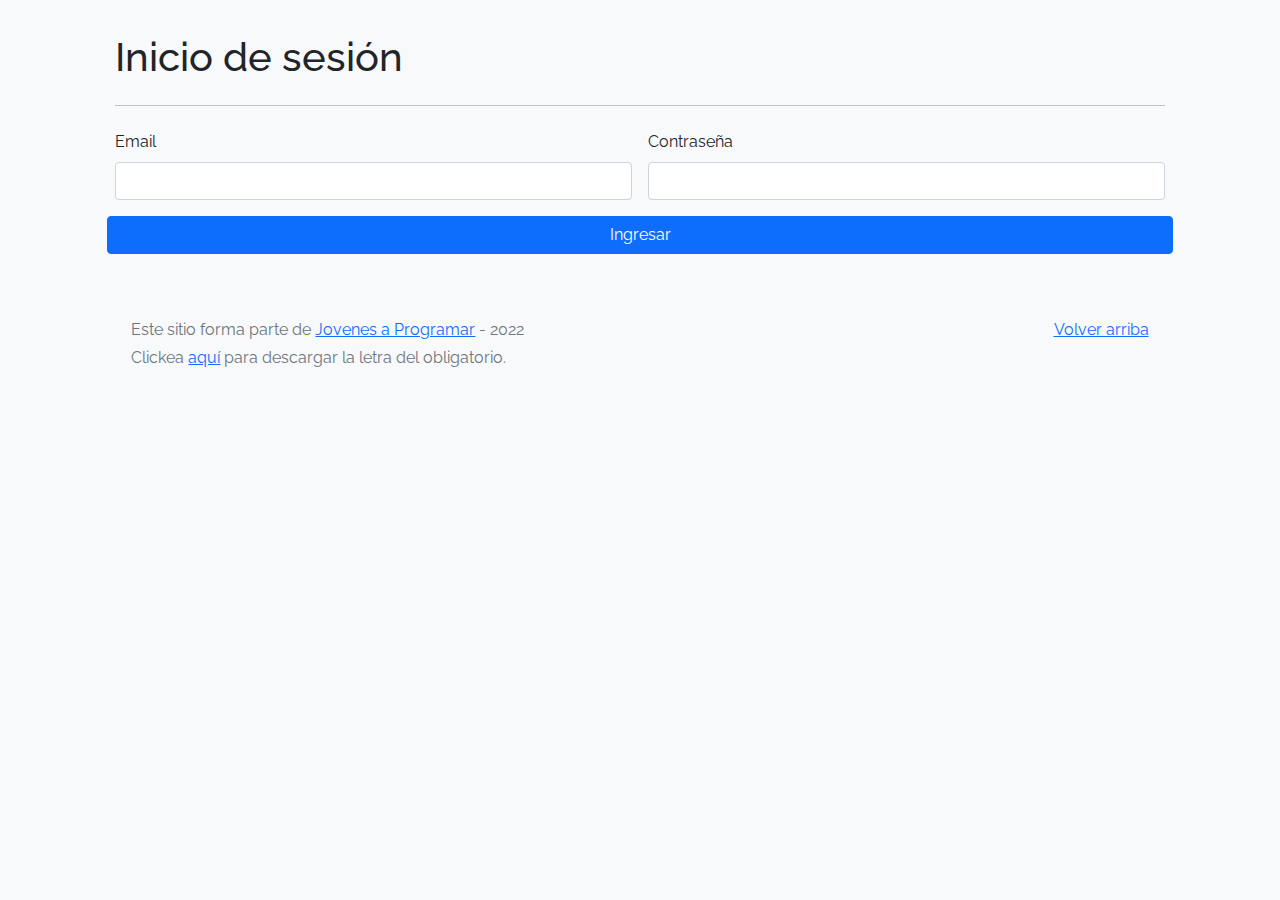
<file: index.html>
<!DOCTYPE html>
<html lang="es">

<head>
  <meta http-equiv="Content-Type" content="text/html; charset=UTF-8">
  <meta name="viewport" content="width=device-width, initial-scale=1, shrink-to-fit=no">
  <title>eMercado - Todo lo que busques está aquí</title>

  <link href="https://fonts.googleapis.com/css?family=Raleway:300,300i,400,400i,700,700i,900,900i" rel="stylesheet">
  <link href="css/bootstrap.min.css" rel="stylesheet">
  <link href="css/styles.css" rel="stylesheet">
  <style>
    body {
      background-color: rgb(248, 249, 250);
    }
  </style>
</head>

<body>
  <div class="container">
    <main>
      <div class="row mt-4">
        <div class="col">
          <h1 class="mb-3">Inicio de sesión</h1>
          <hr class="my-4">
          <div class="row g-3">
            <div class="col-sm-6">
              <label for="email" class="form-label">Email</label>
              <input type="text" class="form-control" id="email">
            </div>
            <div class="col-sm-6">
              <label for="password1" class="form-label">Contraseña</label>
              <input type="password" class="form-control" id="password">
            </div>
            <button class="btn btn-primary" type="button" id="ingresar" >Ingresar</button>
            <footer class="text-muted">
              <div class="container">
                <p class="float-end">
                  <a href="#">Volver arriba</a>
                </p>
                <p>Este sitio forma parte de <a href="https://jovenesaprogramar.edu.uy/" target="_blank">Jovenes a
                    Programar</a> -
                  2022</p>
                <p>Clickea <a target="_blank" href="Letra.pdf">aquí</a> para descargar la letra del obligatorio.</p>
              </div>              
            </footer>
            <script src="js/index.js"></script>
</body>

</html>
</file>
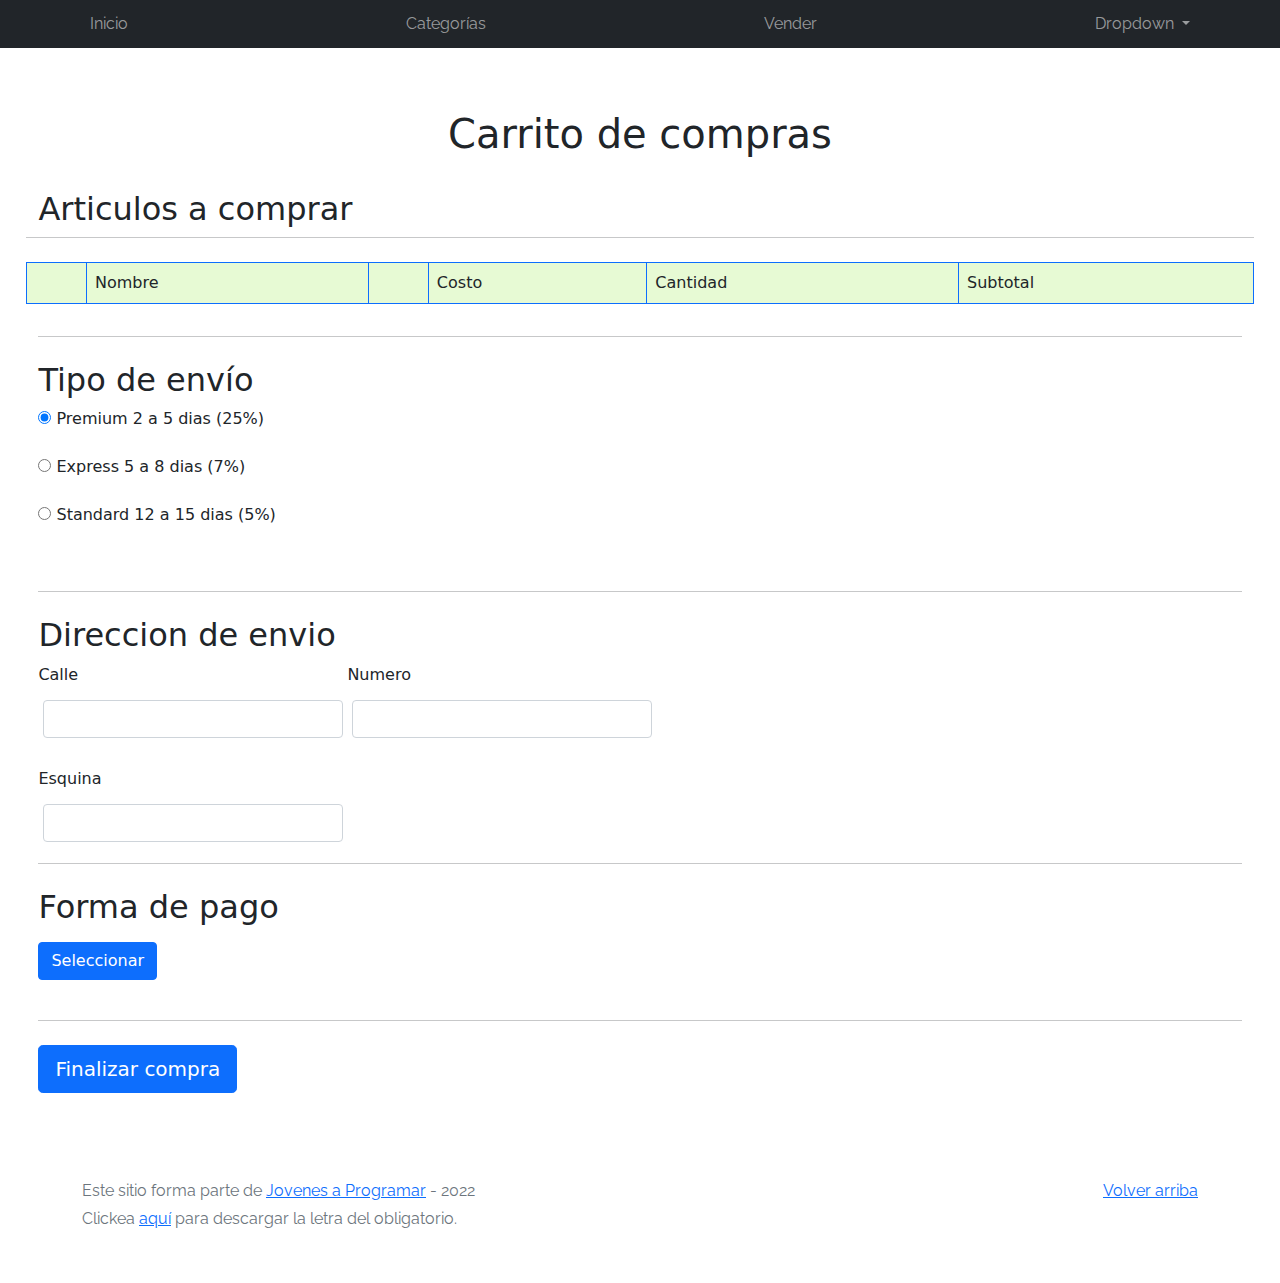
<file: cart.html>
<!DOCTYPE html>
<html lang="es">

<head>
  <meta http-equiv="Content-Type" content="text/html; charset=UTF-8">
  <meta name="viewport" content="width=device-width, initial-scale=1, shrink-to-fit=no">
  <title>eMercado - Todo lo que busques está aquí</title>
  <link href="https://fonts.googleapis.com/css?family=Raleway:300,300i,400,400i,700,700i,900,900i" rel="stylesheet">
  <link href="css/bootstrap.min.css" rel="stylesheet">
  <link href="css/font-awesome.min.css" rel="stylesheet">
  <link href="css/styles.css" rel="stylesheet">
</head>

<body>
  <nav class="navbar navbar-expand-lg navbar-dark bg-dark p-1">
    <div class="container">
      <button class="navbar-toggler" type="button" data-bs-toggle="collapse" data-bs-target="#navbarNav"
        aria-controls="navbarNav" aria-expanded="false" aria-label="Toggle navigation">
        <span class="navbar-toggler-icon"></span>
      </button>
      <div class="collapse navbar-collapse" id="navbarNav">
        <ul class="navbar-nav w-100 justify-content-between">
          <li class="nav-item">
            <a class="nav-link" href="index.html">Inicio</a>
          </li>
          <li class="nav-item">
            <a class="nav-link" href="categories.html">Categorías</a>
          </li>
          <li class="nav-item">
            <a class="nav-link" href="sell.html">Vender</a>
          </li>
          <div id="navbarNavDarkDropdown">
            <ul class="navbar-nav">
              <li class="nav-item dropdown">
                <a class="nav-link dropdown-toggle" id="profile" role="button" data-bs-toggle="dropdown"
                  aria-expanded="false">
                  Dropdown
                </a>
                <ul class="dropdown-menu dropdown-menu-dark" aria-labelledby="navbarDarkDropdownMenuLink">
                  <li><a class="dropdown-item" href="cart.html">Mi carrito</a></li>
                  <li><a class="dropdown-item" href="my-profile.html">Mi perfil</a></li>
                  <li><a class="dropdown-item" href="index.html">Cerrar sesión</a></li>
                </ul>
              </li>
            </ul>
          </div>
        </ul>
      </div>
    </div>
  </nav>
  <main>
    <form id="comprar" class="row mt-4 needs-validation" novalidate>
      <h1 class="text-center p-4">Carrito de compras</h1>
      <h2>Articulos a comprar</h2>
      <hr class="mb-4">
      <table class="table table-bordered border-primary ">
        <tr>
          <td></td>
          <td>Nombre</td>
          <td></td>
          <td>Costo</td>
          <td>Cantidad</td>
          <td>Subtotal</td>
        </tr>
        <tr id="productoCarr"></tr>
      </table>
      <div id="costEnvio">
        <hr class="mb-4">
        <h2>Tipo de envío</h2>
        <div class="custom-control custom-radio">
          <input id="premium" name="porsentajes" type="radio" class="custom-control-input" required="" checked>
          <label class="custom-control-label" for="premium">Premium 2 a 5 dias (25%)</label>
        </div>
        <br>
        <div class="custom-control custom-radio">
          <input id="express" name="porsentajes" type="radio" class="custom-control-input" required="">
          <label class="custom-control-label" for="express">Express 5 a 8 dias (7%)</label>
        </div>
        <br>
        <div class="custom-control custom-radio">
          <input id="standard" name="porsentajes" type="radio" class="custom-control-input" required="">
          <label class="custom-control-label" for="standard">Standard 12 a 15 dias (5%)</label>
        </div>
        <br>
        <br>
      </div>
      <div>
        <hr class="mb-4">
        <h2>Direccion de envio</h2>
        <div class="col-xs-12 col-md-3 input-group input-group-sm">
          <div class="input-group-addon">
            <label for="calle" class="form-label">Calle</label>
            <input type="text" class="form-control input-car" id="calle" value="" name="calle" required>
            <div class="invalid-feedback">
              Ingrese una calle
            </div>
          </div>
          <div class="input-group-addon">
            <label for="numero" class="form-label">Numero</label>
            <input type="text" id="numero" class="form-control input-car" required>
          </div>
          <div class="invalid-feedback">
            Ingrese un numero
          </div>
        </div>
        <br>
        <div class="input-group-addon">
          <label for="esquina" class="form-label">Esquina</label>
          <input type="text" id="esquina" class="form-control input-car" required>
          <div class="invalid-feedback">
            Ingrese una esquina
          </div>
        </div>
      </div>
      <div id="costos"></div>
      <div>
        <hr class="mb-4">
        <h2>Forma de pago</h2>
        <p id="mostrarSeleccion" aria-required="true"></p><button id="abrirModal" target="_blank" class="btn btn-primary " >Seleccionar</button>
        <br>
        <br>
        <div id="ventanaModal" class="modal">
          <div class="contenido-modal">
            <span class="close">&times;</span>
            <h2>Forma de pago</h2>
            <br>
            <div class="custom-control custom-radio">
              <input id="conTarjeta" name="formaDePago" type="radio" class="custom-control-input" required="">
              <label class="custom-control-label" for="conTarjeta">Tarjeta de credito</label>
            </div>
            <hr class="mb-4">
            <div id="tarjeta">
              <div class="input-group-addon">
                <label for="nmroTarjeta" class="form-label">Numero de tarjeta</label>
                <input type="text" id="nmroTarjeta" class="form-control input-car" maxlength="15" required>
                <div class="invalid-feedback">
                  Ingrese una tarjeta
                </div>
              </div>
              <div class="input-group-addon">
                <label for="codigoSeg" class="form-label">Codigo de seg.</label>
                <input type="text" id="codigoSeg" class="form-control input-car" maxlength="3" required>
                <div class="invalid-feedback">
                  Ingrese su codigo de seguridad
                </div>
              </div>
              <div class="input-group-addon">
                <label for="vencimiento" class="form-label">Vencimiento (MM/AA)</label>
                <input type="text" id="vencimiento" class="form-control input-car" required>
                <div class="invalid-feedback">
                  Ingrese el vencimiento
                </div>
              </div>
            </div>
            <hr class="mb-4">
            <div class="custom-control custom-radio">
              <input id="transferencia" name="formaDePago" type="radio" class="custom-control-input" required="">
              <label class="custom-control-label" for="transferencia">Transferencia bancaria</label>
              <div class="input-group-addon">
                <label for="nmroCuenta" class="form-label">Numero de tarjeta</label>
                <input type="text" id="nmroCuenta" class="form-control input-car" maxlength="15" required>
              </div>
            </div>
          </div>
        </div>
        <hr class="mb-4">
        <button class="btn btn-primary btn-lg" type="submit">Finalizar compra</button>
    </form>
  </main>
  <footer class="text-muted">
    <div class="container">
      <p class="float-end">
        <a href="#">Volver arriba</a>
      </p>
      <p>Este sitio forma parte de <a href="https://jovenesaprogramar.edu.uy/" target="_blank">Jovenes a Programar</a> -
        2022</p>
      <p>Clickea <a target="_blank" href="Letra.pdf">aquí</a> para descargar la letra del obligatorio.</p>
    </div>
  </footer>
  <div id="spinner-wrapper">
    <div class="lds-ring">
      <div></div>
      <div></div>
      <div></div>
      <div></div>
    </div>
  </div>
  <script src="js/bootstrap.bundle.min.js"></script>
  <script src="js/init.js"></script>
  <script src="js/cart.js"></script>
</body>

</html>
</file>
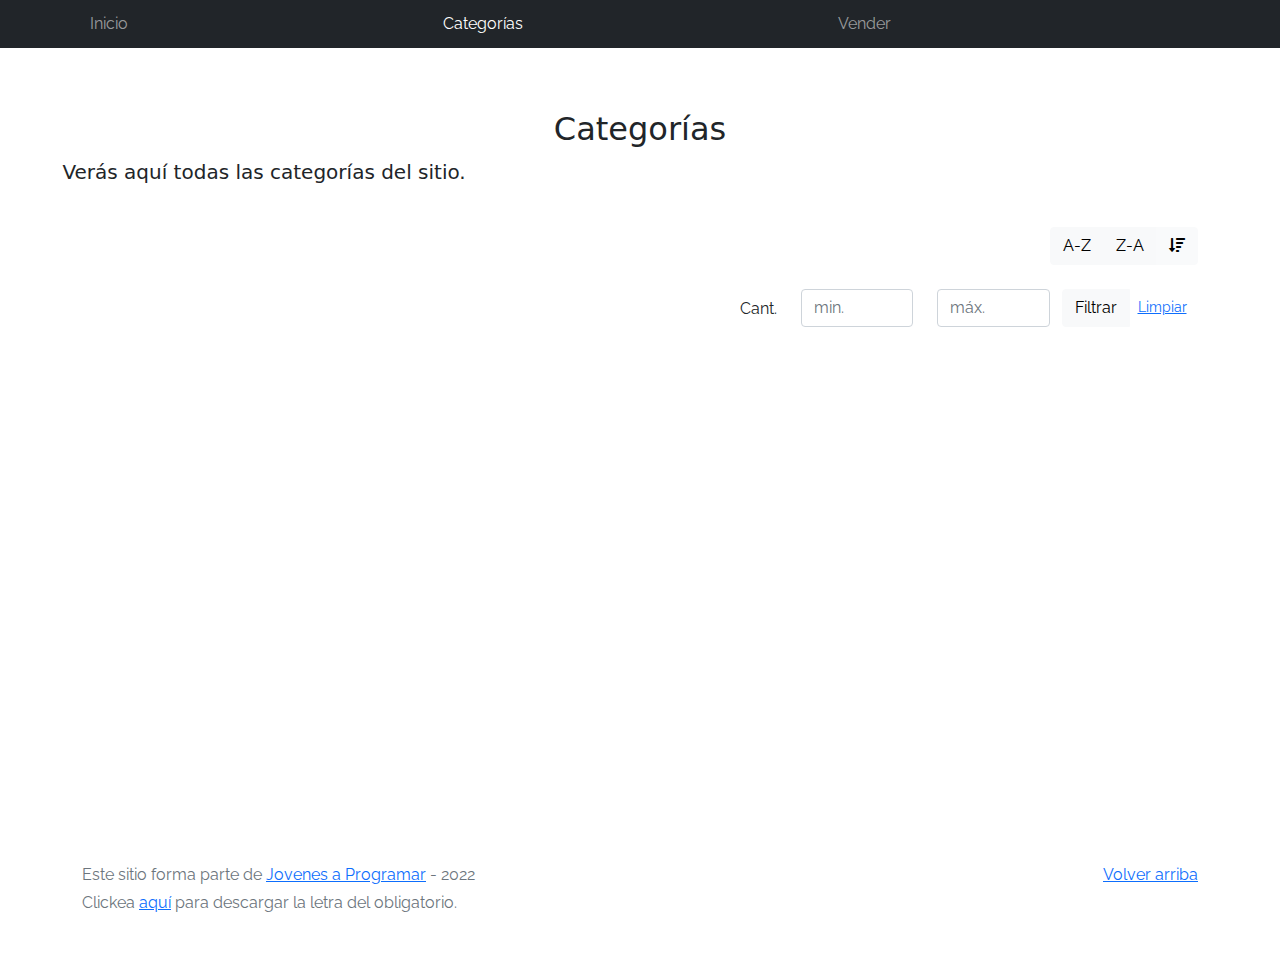
<file: categories.html>
<!DOCTYPE html>
<html lang="es">

<head>
  <meta http-equiv="Content-Type" content="text/html; charset=UTF-8">
  <meta name="viewport" content="width=device-width, initial-scale=1, shrink-to-fit=no">
  <title>eMercado - Todo lo que busques está aquí</title>

  <link href="https://fonts.googleapis.com/css?family=Raleway:300,300i,400,400i,700,700i,900,900i" rel="stylesheet">
  <link href="css/font-awesome.min.css" rel="stylesheet">
  <link href="css/bootstrap.min.css" rel="stylesheet">
  <link href="css/styles.css" rel="stylesheet">
</head>

<body>
  <nav class="navbar navbar-expand-lg navbar-dark bg-dark p-1">
    <div class="container">
      <button class="navbar-toggler" type="button" data-bs-toggle="collapse" data-bs-target="#navbarNav"
        aria-controls="navbarNav" aria-expanded="false" aria-label="Toggle navigation">
        <span class="navbar-toggler-icon"></span>
      </button>
      <div class="collapse navbar-collapse" id="navbarNav">
        <ul class="navbar-nav w-100 justify-content-between">
          <li class="nav-item">
            <a class="nav-link" href="index.html">Inicio</a>
          </li>
          <li class="nav-item">
            <a class="nav-link active" href="categories.html">Categorías</a>
          </li>
          <li class="nav-item">
            <a class="nav-link" href="sell.html">Vender</a>
          </li>
          <li class="nav-item">
          </li>
        </ul>
      </div>
    </div>
  </nav>
  <main class="pb-5">
    <div class="text-center p-4">
      <h2>Categorías</h2>
      <p class="lead">Verás aquí todas las categorías del sitio.</p>
    </div>
    <div class="container">
      <div class="row">
        <div class="col text-end">
          <div class="btn-group btn-group-toggle mb-4" data-bs-toggle="buttons">
            <input type="radio" class="btn-check" name="options" id="sortAsc">
            <label class="btn btn-light" for="sortAsc">A-Z</label>
            <input type="radio" class="btn-check" name="options" id="sortDesc">
            <label class="btn btn-light" for="sortDesc">Z-A</label>
            <input type="radio" class="btn-check" name="options" id="sortByCount" checked>
            <label class="btn btn-light" for="sortByCount"><i class="fas fa-sort-amount-down mr-1"></i></label>
          </div>
        </div>
      </div>
      <div class="row">
        <div class="col-lg-6 offset-lg-6 col-md-12 mb-1 container">
          <div class="row container p-0 m-0">
            <div class="col">
              <p class="font-weight-normal text-end my-2">Cant.</p>
            </div>
            <div class="col">
              <input class="form-control" type="number" placeholder="min." id="rangeFilterCountMin">
            </div>
            <div class="col">
              <input class="form-control" type="number" placeholder="máx." id="rangeFilterCountMax">
            </div>
            <div class="col-3 p-0">
              <div class="btn-group" role="group">
                <button class="btn btn-light btn-block" id="rangeFilterCount">Filtrar</button>
                <button class="btn btn-link btn-sm" id="clearRangeFilter">Limpiar</button>
              </div>
            </div>
          </div>
        </div>
      </div>
      <div class="row">
        <div class="list-group" id="cat-list-container">
        </div>
      </div>
    </div>
  </main>
  <footer class="text-muted">
    <div class="container">
      <p class="float-end">
        <a href="#">Volver arriba</a>
      </p>
      <p>Este sitio forma parte de <a href="https://jovenesaprogramar.edu.uy/" target="_blank">Jovenes a Programar</a> -
        2022</p>
      <p>Clickea <a target="_blank" href="Letra.pdf">aquí</a> para descargar la letra del obligatorio.</p>
    </div>
  </footer>
  <div id="spinner-wrapper">
    <div class="lds-ring">
      <div></div>
      <div></div>
      <div></div>
      <div></div>
    </div>
  </div>
  <script src="js/bootstrap.bundle.min.js"></script>
  <script src="js/init.js"></script>
  <script src="js/categories.js"></script>
</body>

</html>
</file>
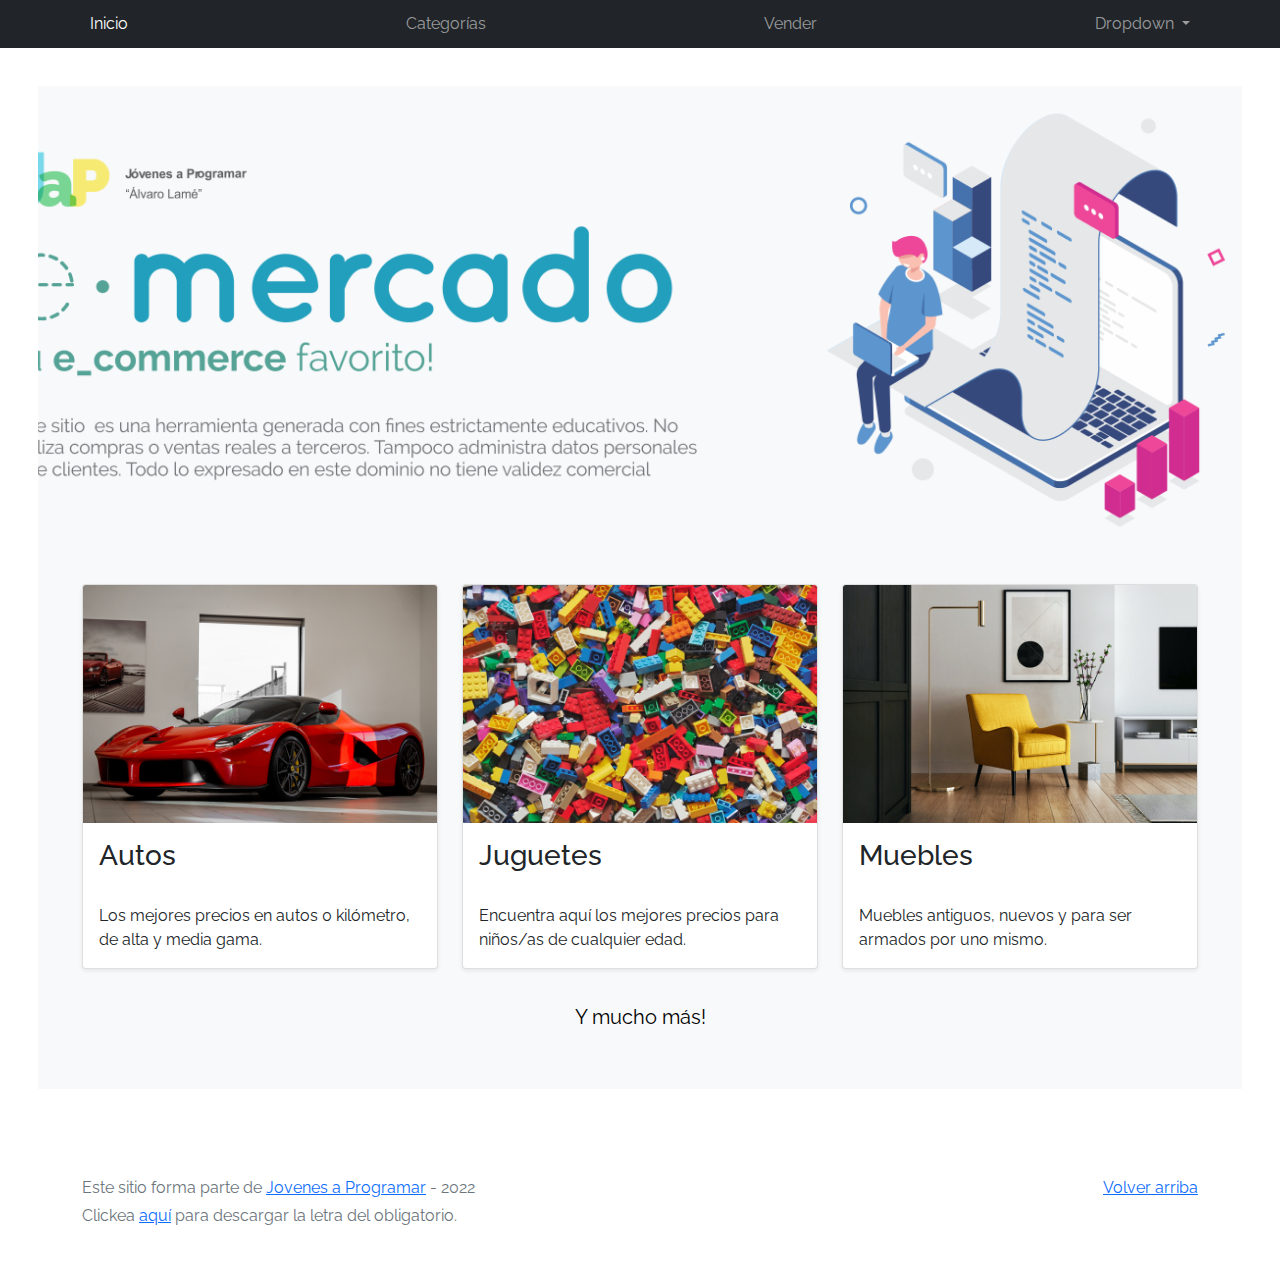
<file: inicio.html>
<!DOCTYPE html>
<html lang="es">

<head>
  <meta http-equiv="Content-Type" content="text/html; charset=UTF-8">
  <meta name="viewport" content="width=device-width, initial-scale=1, shrink-to-fit=no">
  <title>eMercado - Todo lo que busques está aquí</title>

  <link href="https://fonts.googleapis.com/css?family=Raleway:300,300i,400,400i,700,700i,900,900i" rel="stylesheet">
  <link href="css/bootstrap.min.css" rel="stylesheet">
  <link href="css/styles.css" rel="stylesheet">
</head>

<body>
  <nav class="navbar navbar-expand-lg navbar-dark bg-dark p-1">
    <div class="container">
      <button class="navbar-toggler" type="button" data-bs-toggle="collapse" data-bs-target="#navbarNav"
        aria-controls="navbarNav" aria-expanded="false" aria-label="Toggle navigation">
        <span class="navbar-toggler-icon"></span>
      </button>
      <div class="collapse navbar-collapse" id="navbarNav">
        <ul class="navbar-nav w-100 justify-content-between">
          <li class="nav-item">
            <a class="nav-link active" href="inicio.html">Inicio</a>
          </li>
          <li class="nav-item">
            <a class="nav-link" href="categories.html">Categorías</a>
          </li>
          <li class="nav-item">
            <a class="nav-link" href="sell.html">Vender</a>
          </li>
          <div id="navbarNavDarkDropdown">
            <ul class="navbar-nav">
              <li class="nav-item dropdown">
                <a class="nav-link dropdown-toggle" id="profile" role="button"
                  data-bs-toggle="dropdown" aria-expanded="false">
                  Dropdown
                </a>
                <ul class="dropdown-menu dropdown-menu-dark" aria-labelledby="navbarDarkDropdownMenuLink">
                  <li><a class="dropdown-item" href="cart.html">Mi carrito</a></li>
                  <li><a class="dropdown-item" href="my-profile.html" >Mi perfil</a></li>
                  <li><a class="dropdown-item" href="index.html">Cerrar sesión</a></li>
                </ul>
              </li>
            </ul>
          </div>
        </ul>
      </div>
    </div>
  </nav>
  <main>
    <div class="jumbotron text-center"></div>
    <div class="album py-5 bg-light">
      <div class="container">
        <div class="row">
          <div class="col-md-4">
            <div class="card mb-4 shadow-sm custom-card cursor-active" id="autos">
              <img class="bd-placeholder-img card-img-top" src="img/cars_index.jpg"
                alt="Imgagen representativa de la categoría 'Autos'">
              <h3 class="m-3">Autos</h3>
              <div class="card-body">
                <p class="card-text">Los mejores precios en autos 0 kilómetro, de alta y media gama.</p>
              </div>
            </div>
          </div>
          <div class="col-md-4">
            <div class="card mb-4 shadow-sm custom-card cursor-active" id="juguetes">
              <img class="bd-placeholder-img card-img-top" src="img/toys_index.jpg"
                alt="Imgagen representativa de la categoría 'Juguetes'">
              <h3 class="m-3">Juguetes</h3>
              <div class="card-body">
                <p class="card-text">Encuentra aquí los mejores precios para niños/as de cualquier edad.</p>
              </div>
            </div>
          </div>
          <div class="col-md-4">
            <div class="card mb-4 shadow-sm custom-card cursor-active" id="muebles">
              <img class="bd-placeholder-img card-img-top" src="img/furniture_index.jpg"
                alt="Imgagen representativa de la categoría 'Muebles'">
              <h3 class="m-3">Muebles</h3>
              <div class="card-body">
                <p class="card-text">Muebles antiguos, nuevos y para ser armados por uno mismo.</p>
              </div>
            </div>
          </div>
        </div>
        <div class="row">
          <a class="btn btn-light btn-lg btn-block" href="categories.html">Y mucho más!</a>
        </div>
      </div>
    </div>
  </main>
  <footer class="text-muted">
    <div class="container">
      <p class="float-end">
        <a href="#">Volver arriba</a>
      </p>
      <p>Este sitio forma parte de <a href="https://jovenesaprogramar.edu.uy/" target="_blank">Jovenes a Programar</a> -
        2022</p>
      <p>Clickea <a target="_blank" href="Letra.pdf">aquí</a> para descargar la letra del obligatorio.</p>
    </div>
  </footer>
  <script src="js/bootstrap.bundle.min.js"></script>
  <script src="js/inicio.js"></script>
  <script src="js/init.js"></script>
</body>

</html>
</file>
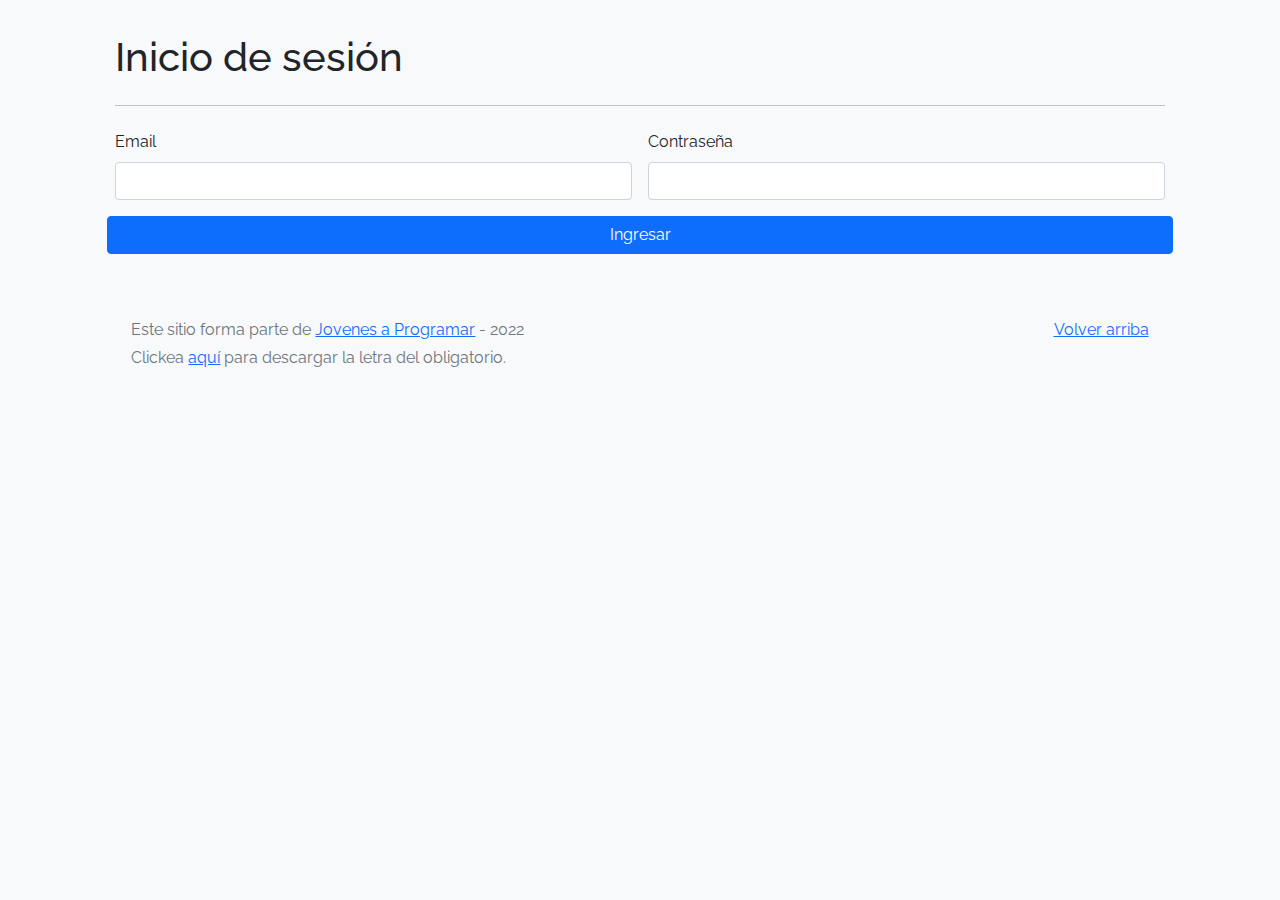
<file: my-profile.html>
<!DOCTYPE html>
<html lang="es">

<head>
  <meta http-equiv="Content-Type" content="text/html; charset=UTF-8">
  <meta name="viewport" content="width=device-width, initial-scale=1, shrink-to-fit=no">
  <title>eMercado - Todo lo que busques está aquí</title>
  <link href="https://fonts.googleapis.com/css?family=Raleway:300,300i,400,400i,700,700i,900,900i" rel="stylesheet">
  <link href="css/bootstrap.min.css" rel="stylesheet">
  <link href="css/styles.css" rel="stylesheet">
  <style>
    .bd-placeholder-img {
      font-size: 1.125rem;
      text-anchor: middle;
      -webkit-user-select: none;
      -moz-user-select: none;
      -ms-user-select: none;
      user-select: none;
    }

    @media (min-width: 768px) {
      .bd-placeholder-img-lg {
        font-size: 3.5rem;
      }
    }
  </style>
</head>

<body>
  <nav class="navbar navbar-expand-lg navbar-dark bg-dark p-1">
    <div class="container">
      <button class="navbar-toggler" type="button" data-bs-toggle="collapse" data-bs-target="#navbarNav"
        aria-controls="navbarNav" aria-expanded="false" aria-label="Toggle navigation">
        <span class="navbar-toggler-icon"></span>
      </button>
      <div class="collapse navbar-collapse" id="navbarNav">
        <ul class="navbar-nav w-100 justify-content-between">
          <li class="nav-item">
            <a class="nav-link" href="inicio.html">Inicio</a>
          </li>
          <li class="nav-item">
            <a class="nav-link" href="categories.html">Categorías</a>
          </li>
          <li class="nav-item">
            <a class="nav-link" href="sell.html">Vender</a>
          </li>
          <div id="navbarNavDarkDropdown">
            <ul class="navbar-nav">
              <li class="nav-item dropdown">
                <a class="nav-link dropdown-toggle" id="profile" role="button"
                  data-bs-toggle="dropdown" aria-expanded="false">
                </a>
                <ul class="dropdown-menu dropdown-menu-dark" aria-labelledby="navbarDarkDropdownMenuLink">
                  <li><a class="dropdown-item" href="cart.html">Mi carrito</a></li>
                  <li><a class="dropdown-item" href="my-profile.html" >Mi perfil</a></li>
                  <li><a class="dropdown-item" href="index.html">Cerrar sesión</a></li>
                </ul>
              </li>
            </ul>
          </div>
        </ul>
      </div>
    </div>
  </nav>
  <main>
    <div>
      <h1 class="text-center p-4">Perfil</h1>
      <hr class="mb-4">
      <div class="col-xs-12 col-md-3 input-group input-group-sm">
        <div class="input-group-addon">
          <label for="primerNombre" class="form-label">Primer nombre*</label>
          <input type="text" id="primerNombre" class="form-control input-car" placeholder="Ingrese un nombre" required>
          <div class="invalid-feedback">
            Ingrese un nombre
          </div>
        </div>
        <div class="input-group-addon">
          <label for="segundoNombre" class="form-label">Segundo nombre</label>
          <input type="text" id="segundoNombre" class="form-control input-car">
        </div>
        <div class="input-group-addon">
          <label for="primerApellido" class="form-label">Primer apellido*</label>
          <input type="text" id="primerApellido" class="form-control input-car" placeholder="Ingrese un apellido" required>
          <div class="invalid-feedback">
            Ingrese primer apellido
          </div>
        </div>
        <div class="input-group-addon">
          <label for="segundoApellido" class="form-label">Segundo apellido</label>
          <input type="text" id="segundoApellido" class="form-control input-car">
        </div>
        <div class="input-group-addon">
          <label for="email" class="form-label">Email</label>
          <input type="email" id="email" class="form-control input-car" required>
          <div class="invalid-feedback">
            Ingrese un @Email
          </div>
        </div>
        <div class="input-group-addon">
          <label for="contacto" class="form-label">Numero de contacto</label>
          <input type="text" id="contacto" class="form-control input-car">
        </div>
      </div>
    </div>
    <button id="guardarCambios" class="btn btn-primary btn-lg">Guardar cambios</button>
  </main>
  <footer class="text-muted">
    <div class="container">
      <p class="float-end">
        <a href="#">Volver arriba</a>
      </p>
      <p>Este sitio forma parte de <a href="https://jovenesaprogramar.edu.uy/" target="_blank">Jovenes a Programar</a> -
        2022</p>
      <p>Clickea <a target="_blank" href="Letra.pdf">aquí</a> para descargar la letra del obligatorio.</p>
    </div>
  </footer>
  <script src="js/bootstrap.bundle.min.js"></script>
  <script src="js/init.js"></script>
  <script src="js/my-profile.js"></script>
</body>

</html>
</file>
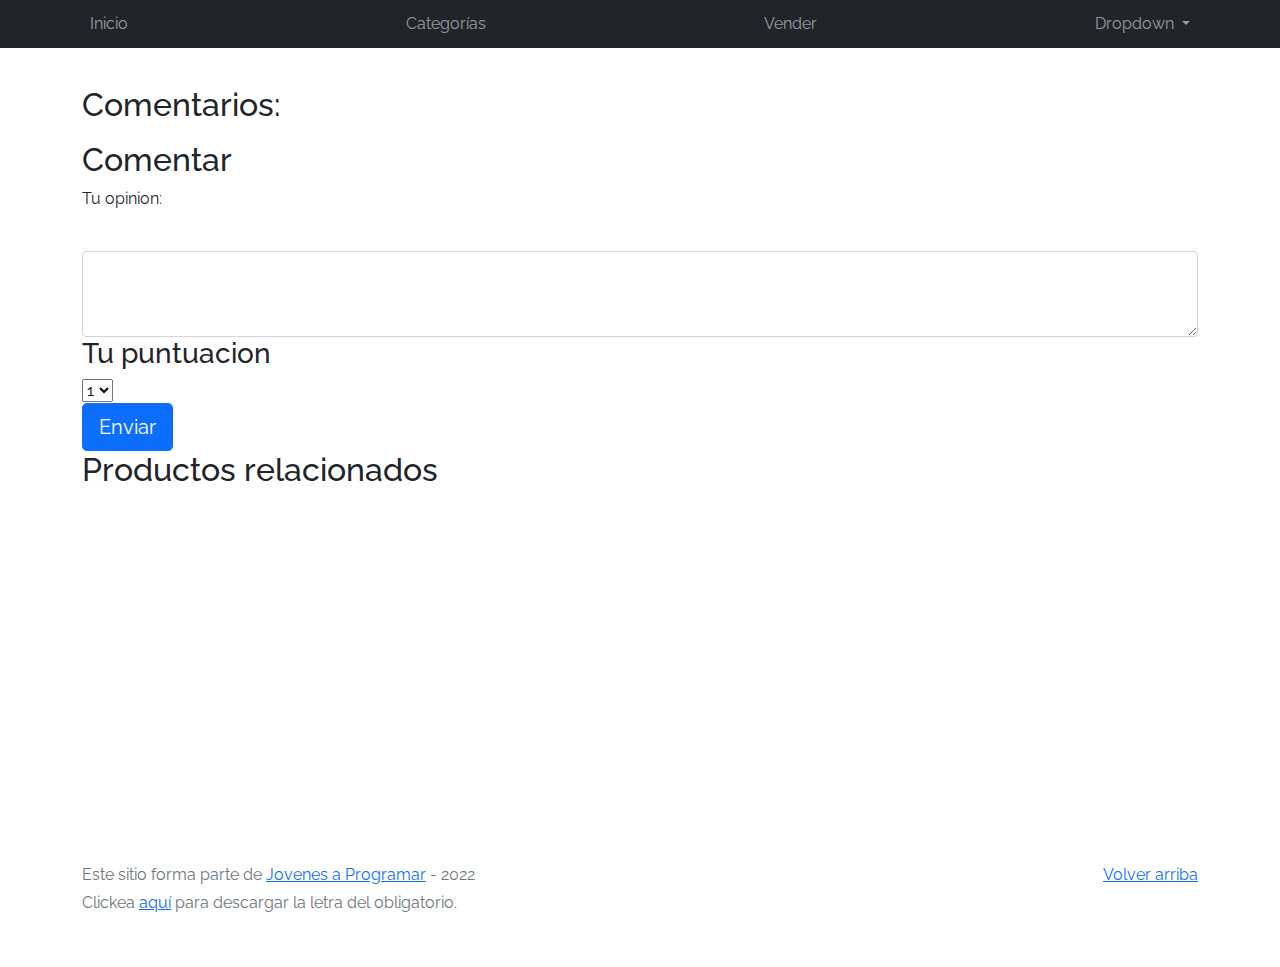
<file: product-info.html>
<!DOCTYPE html>
<html lang="es">

<head>
  <meta http-equiv="Content-Type" content="text/html; charset=UTF-8">
  <meta name="viewport" content="width=device-width, initial-scale=1, shrink-to-fit=no">
  <title>eMercado - Todo lo que busques está aquí</title>

  <link href="https://fonts.googleapis.com/css?family=Raleway:300,300i,400,400i,700,700i,900,900i" rel="stylesheet">
  <link href="css/font-awesome.min.css" rel="stylesheet">
  <link href="css/bootstrap.min.css" rel="stylesheet">
  <link href="css/styles.css" rel="stylesheet">
  <link href="https://cdnjs.cloudflare.com/ajax/libs/font-awesome/4.7.0/css/font-awesome.min.css" rel="stylesheet">

</head>

<body>
  <nav class="navbar navbar-expand-lg navbar-dark bg-dark p-1">
    <div class="container">
      <button class="navbar-toggler" type="button" data-bs-toggle="collapse" data-bs-target="#navbarNav"
        aria-controls="navbarNav" aria-expanded="false" aria-label="Toggle navigation">
        <span class="navbar-toggler-icon"></span>
      </button>
      <div class="collapse navbar-collapse" id="navbarNav">
        <ul class="navbar-nav w-100 justify-content-between">
          <li class="nav-item">
            <a class="nav-link" href="index.html">Inicio</a>
          </li>
          <li class="nav-item">
            <a class="nav-link" href="categories.html">Categorías</a>
          </li>
          <li class="nav-item">
            <a class="nav-link" href="sell.html">Vender</a>
          </li>
          <div id="navbarNavDarkDropdown">
            <ul class="navbar-nav">
              <li class="nav-item dropdown">
                <a class="nav-link dropdown-toggle" id="profile" role="button"
                  data-bs-toggle="dropdown" aria-expanded="false">
                  Dropdown
                </a>
                <ul class="dropdown-menu dropdown-menu-dark" aria-labelledby="navbarDarkDropdownMenuLink">
                  <li><a class="dropdown-item" href="cart.html">Mi carrito</a></li>
                  <li><a class="dropdown-item" href="my-profile.html" >Mi perfil</a></li>
                  <li><a class="dropdown-item" href="index.html">Cerrar sesión</a></li>
                </ul>
              </li>
            </ul>
          </div>
        </ul>
      </div>
    </div>
  </nav> 
  <main class="pb-5 container">
    <div>
      <p>
      <ul id="informacionId"></ul>
      </p>
    </div>
    <div id="coment">
      <h2>Comentarios:</h2>
      <p>
      <ul id="comentarios"></ul>
      </p>
      <div id="estrellitas"></div>
    </div>
    <div id="nuevoComentario">
      <h2>Comentar</h2>
      <p>Tu opinion:</p>
      <label for="textoComentario" class="form-label"></label>
      <textarea class="form-control" id="coment" rows="3"></textarea>
      <h3>Tu puntuacion</h3>
      <select name="estrellas" id="puntuacion">
        <option value="1">1</option>
        <option value="2">2</option>
        <option value="3">3</option>
        <option value="4">4</option>
        <option value="5">5</option>
      </select>
      <br>
      <button type="button" class="btn btn-primary btn-lg" id="enviar">Enviar</button>
    </div>
    <div id="productosRelacionados">
      <h2>Productos relacionados</h2>
      <ul id="relacionados1"></ul>
      <ul id="relacionados2"></ul>
    </div>


  </main>
  <footer class="text-muted">
    <div class="container">
      <p class="float-end">
        <a href="#">Volver arriba</a>
      </p>
      <p>Este sitio forma parte de <a href="https://jovenesaprogramar.edu.uy/" target="_blank">Jovenes a Programar</a> -
        2022</p>
      <p>Clickea <a target="_blank" href="Letra.pdf">aquí</a> para descargar la letra del obligatorio.</p>
    </div>
  </footer>
  <div id="spinner-wrapper">
    <div class="lds-ring">
      <div></div>
      <div></div>
      <div></div>
      <div></div>
    </div>
  </div>
  <script src="js/bootstrap.bundle.min.js"></script>
  <script src="js/init.js"></script>
  <script src="js/product-info.js"></script>
</body>

</html>
</file>
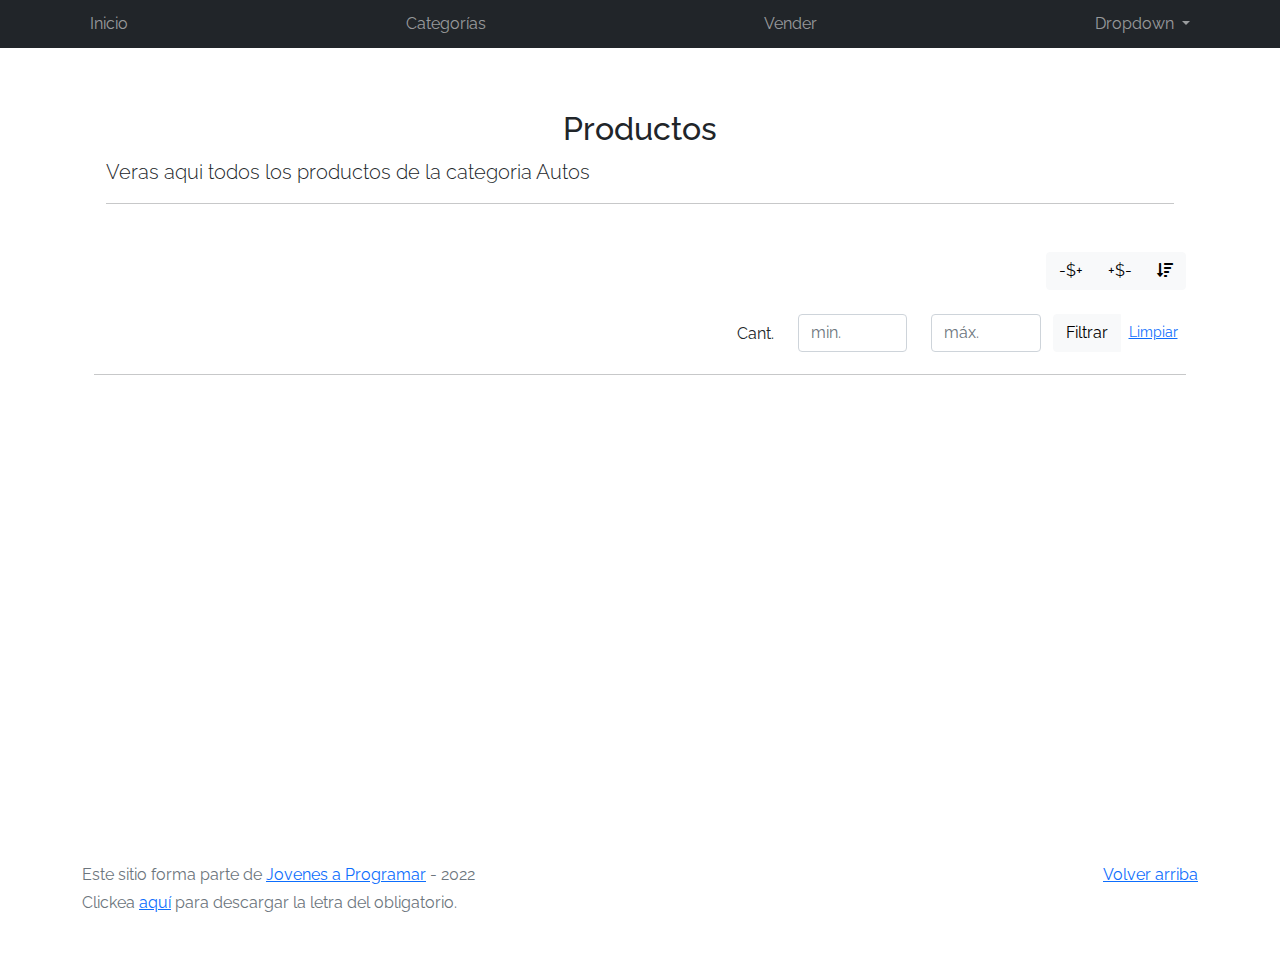
<file: products.html>
<!DOCTYPE html>
<html lang="es">

<head>
  <meta http-equiv="Content-Type" content="text/html; charset=UTF-8">
  <meta name="viewport" content="width=device-width, initial-scale=1, shrink-to-fit=no">
  <title>eMercado - Todo lo que busques está aquí</title>

  <link href="https://fonts.googleapis.com/css?family=Raleway:300,300i,400,400i,700,700i,900,900i" rel="stylesheet">
  <link href="css/font-awesome.min.css" rel="stylesheet">
  <link href="css/bootstrap.min.css" rel="stylesheet">
  <link href="css/styles.css" rel="stylesheet">
</head>

<body>
  <nav class="navbar navbar-expand-lg navbar-dark bg-dark p-1">
    <div class="container">
      <button class="navbar-toggler" type="button" data-bs-toggle="collapse" data-bs-target="#navbarNav"
        aria-controls="navbarNav" aria-expanded="false" aria-label="Toggle navigation">
        <span class="navbar-toggler-icon"></span>
      </button>
      <div class="collapse navbar-collapse" id="navbarNav">
        <ul class="navbar-nav w-100 justify-content-between">
          <li class="nav-item">
            <a class="nav-link" href="inicio.html">Inicio</a>
          </li>
          <li class="nav-item">
            <a class="nav-link" href="categories.html">Categorías</a>
          </li>
          <li class="nav-item">
            <a class="nav-link" href="sell.html">Vender</a>
          </li>
          <div id="navbarNavDarkDropdown">
            <ul class="navbar-nav">
              <li class="nav-item dropdown">
                <a class="nav-link dropdown-toggle" id="profile" role="button" data-bs-toggle="dropdown"
                  aria-expanded="false">
                  Dropdown
                </a>
                <ul class="dropdown-menu dropdown-menu-dark" aria-labelledby="navbarDarkDropdownMenuLink">
                  <li><a class="dropdown-item" href="cart.html">Mi carrito</a></li>
                  <li><a class="dropdown-item" href="my-profile.html">Mi perfil</a></li>
                  <li><a class="dropdown-item" href="index.html">Cerrar sesión</a></li>
                </ul>
              </li>
            </ul>
          </div>
        </ul>
      </div>
    </div>
  </nav>
  <main class="pb-5 container">
    <div class="text-center p-4">
      <h2>Productos</h2>
      <p class="lead">Veras aqui todos los productos de la categoria Autos</p>
      <hr class="mb-4">
    </div>
    <div class="container">
      <div class="row">
        <div class="col text-end">
          <div class="btn-group btn-group-toggle mb-4" data-bs-toggle="buttons">
            <input type="radio" class="btn-check" name="options" id="precioAsce">
            <label class="btn btn-light" for="precioAsce">-$+</label>
            <input type="radio" class="btn-check" name="options" id="precioDesc">
            <label class="btn btn-light" for="precioDesc">+$-</label>
            <input type="radio" class="btn-check" name="options" id="porRelevancia">
            <label class="btn btn-light" for="porRelevancia"><i class="fas fa-sort-amount-down mr-1"></i></label>
          </div>
        </div>
      </div>
      <div class="row">
        <div class="col-lg-6 offset-lg-6 col-md-12 mb-1 container">
          <div class="row container p-0 m-0">
            <div class="col">
              <p class="font-weight-normal text-end my-2">Cant.</p>
            </div>
            <div class="col">
              <input class="form-control" type="number" placeholder="min." id="rango-min">
            </div>
            <div class="col">
              <input class="form-control" type="number" placeholder="máx." id="rango-max">
            </div>
            <div class="col-3 p-0">
              <div class="btn-group" role="group">
                <button class="btn btn-light btn-block" id="filtrar">Filtrar</button>
                <button class="btn btn-link btn-sm" id="limpiar">Limpiar</button>
              </div>
            </div>
          </div>
        </div>
      </div>
      <hr class="mb-4">
      <div class="row">
        <div class="list-group" id="contenedores">
        </div>
      </div>
    </div>
  </main>

  <footer class="text-muted">
    <div class="container">
      <p class="float-end">
        <a href="#">Volver arriba</a>
      </p>
      <p>Este sitio forma parte de <a href="https://jovenesaprogramar.edu.uy/" target="_blank">Jovenes a Programar</a> -
        2022</p>
      <p>Clickea <a target="_blank" href="Letra.pdf">aquí</a> para descargar la letra del obligatorio.</p>
    </div>
  </footer>
  <div id="spinner-wrapper">
    <div class="lds-ring">
      <div></div>
      <div></div>
      <div></div>
      <div></div>
    </div>
  </div>
  <script src="js/bootstrap.bundle.min.js"></script>
  <script src="js/init.js"></script>
  <script src="js/products.js"></script>
</body>

</html>
</file>
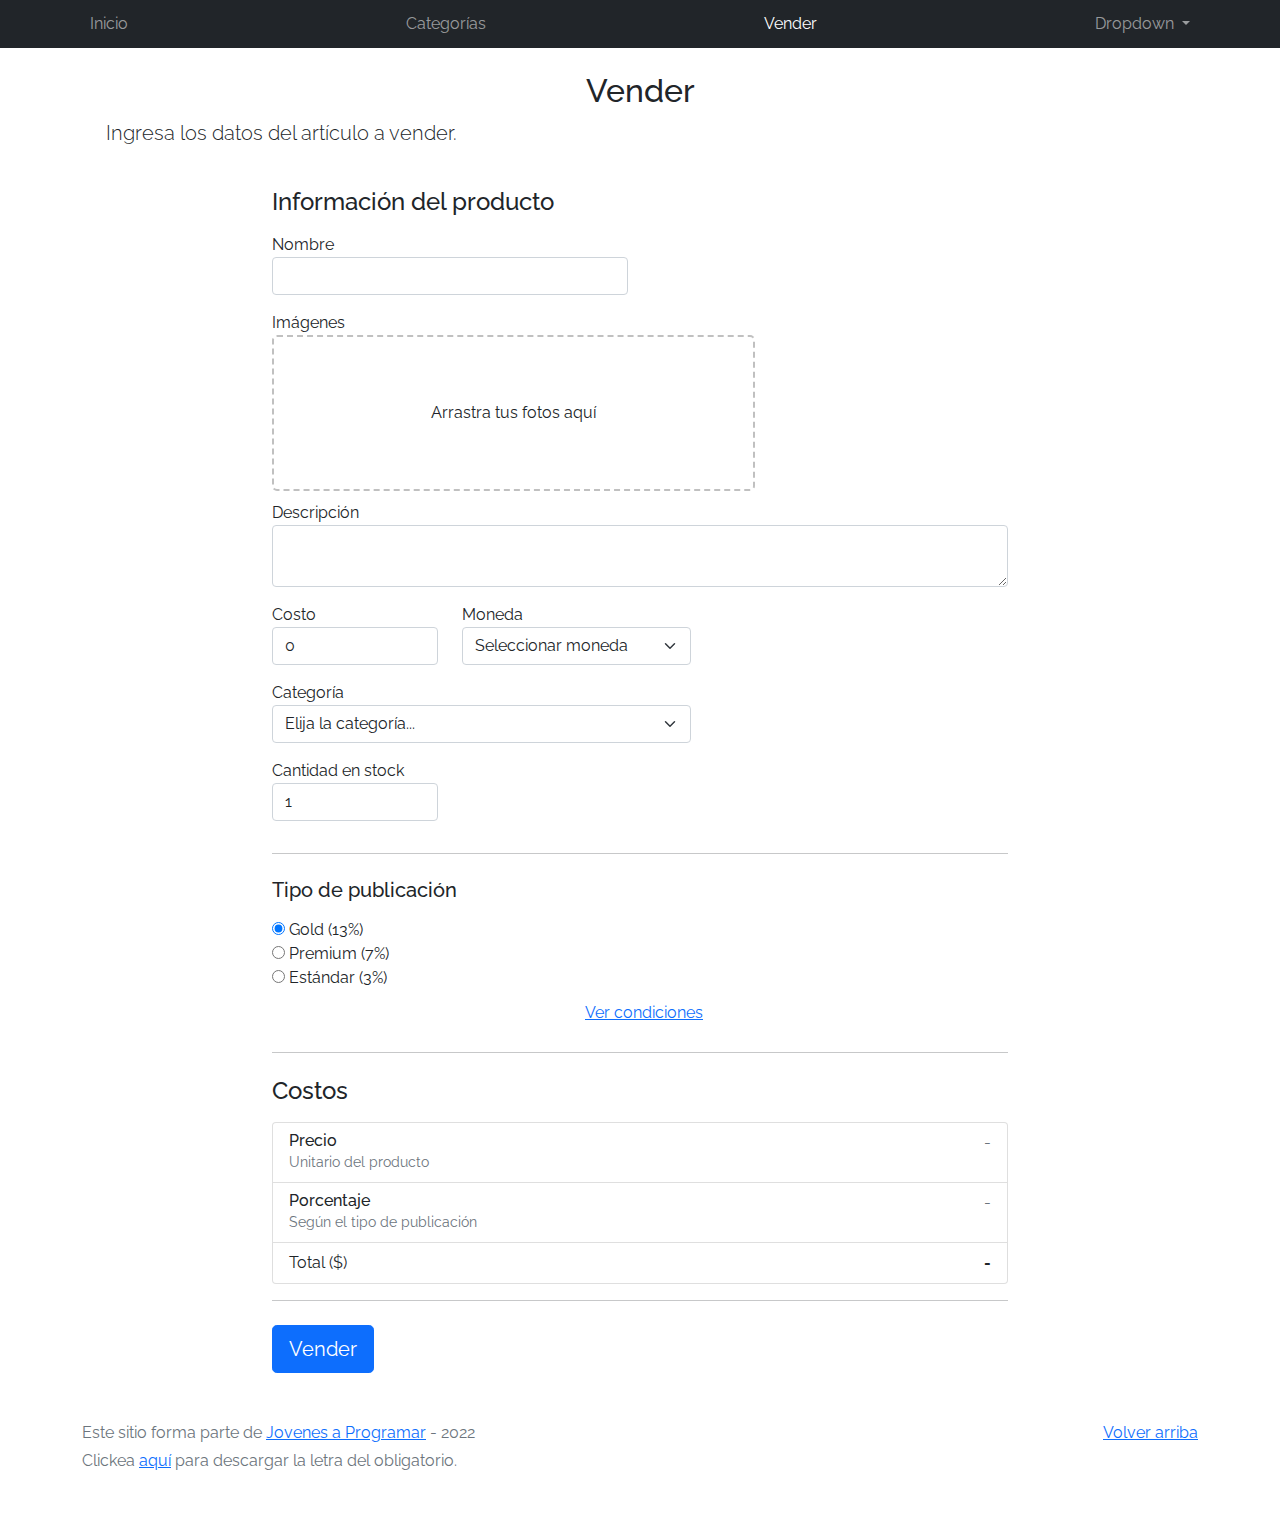
<file: sell.html>
<!DOCTYPE html>
<html lang="es">

<head>
  <meta http-equiv="Content-Type" content="text/html; charset=UTF-8">
  <meta name="viewport" content="width=device-width, initial-scale=1, shrink-to-fit=no">
  <title>eMercado - Todo lo que busques está aquí</title>
  <link href="https://fonts.googleapis.com/css?family=Raleway:300,300i,400,400i,700,700i,900,900i" rel="stylesheet">
  <link href="css/bootstrap.min.css" rel="stylesheet">
  <link href="css/dropzone.css" rel="stylesheet">
  <link href="css/styles.css" rel="stylesheet">
</head>

<body>
  <nav class="navbar navbar-expand-lg navbar-dark bg-dark p-1">
    <div class="container">
      <button class="navbar-toggler" type="button" data-bs-toggle="collapse" data-bs-target="#navbarNav"
        aria-controls="navbarNav" aria-expanded="false" aria-label="Toggle navigation">
        <span class="navbar-toggler-icon"></span>
      </button>
      <div class="collapse navbar-collapse" id="navbarNav">
        <ul class="navbar-nav w-100 justify-content-between">
          <li class="nav-item">
            <a class="nav-link" href="inicio.html">Inicio</a>
          </li>
          <li class="nav-item">
            <a class="nav-link" href="categories.html">Categorías</a>
          </li>
          <li class="nav-item">
            <a class="nav-link active" href="sell.html">Vender</a>
          </li>
          <div id="navbarNavDarkDropdown">
            <ul class="navbar-nav">
              <li class="nav-item dropdown">
                <a class="nav-link dropdown-toggle" id="profile" role="button"
                  data-bs-toggle="dropdown" aria-expanded="false">
                  Dropdown
                </a>
                <ul class="dropdown-menu dropdown-menu-dark" aria-labelledby="navbarDarkDropdownMenuLink">
                  <li><a class="dropdown-item" href="cart.html">Mi carrito</a></li>
                  <li><a class="dropdown-item" href="my-profile.html" >Mi perfil</a></li>
                  <li><a class="dropdown-item" href="index.html">Cerrar sesión</a></li>
                </ul>
              </li>
            </ul>
          </div>
        </ul>
      </div>
    </div>
  </nav>
  <div class="container">
    <div class="text-center p-4">
      <h2>Vender</h2>
      <p class="lead">Ingresa los datos del artículo a vender.</p>
    </div>
    <div class="row justify-content-md-center">
      <div class="col-md-8 order-md-1">
        <h4 class="mb-3">Información del producto</h4>
        <form class="needs-validation" id="sell-info">
          <div class="row">
            <div class="col-md-6 mb-3">
              <label for="productName">Nombre</label>
              <input type="text" class="form-control" id="productName" value="" name="productName">
              <div class="invalid-feedback">
                Ingresa un nombre
              </div>
            </div>
          </div>
          <div class="row">
            <div class="col-md-8 order-md-1">
              <label>Imágenes</label>
              <div class="needsclick dz-clickable" id="file-upload">
                <div class="dz-message needsclick">
                  Arrastra tus fotos aquí<br>
                </div>
              </div>
            </div>
          </div>
          <div class="row">
            <div class="col-md-12 mb-3">
              <label for="productDescription">Descripción</label>
              <textarea name="productDescription" class="form-control" id="productDescription"></textarea>
            </div>
          </div>
          <div class="row">
            <div class="col-md-3 mb-3">
              <label for="productCostInput">Costo</label>
              <input type="number" name="productCostInput" class="form-control" id="productCostInput" placeholder="" required="" value="0"
                min="0">
              <div class="invalid-feedback">
                El costo debe ser mayor que 0.
              </div>
            </div>
            <div class="col-md-4 mb-3">
              <label for="productCurrency">Moneda</label>
              <select name="productCurrency" class="form-select custom-select d-block w-100" id="productCurrency" required>
                <option value="" hidden selected>Seleccionar moneda</option>
                <option>Pesos Uruguayos (UYU)</option>
                <option>Dólares (USD)</option>
              </select>
              <div class="invalid-feedback">
                Ingresa una categoría válida.
              </div>
            </div>
          </div>
          <div class="row">
            <div class="col-md-7 mb-3">
              <label for="productCategory">Categoría</label>
              <select name="productCategory" class="custom-select form-select d-block w-100" id="productCategory">
                <option value="">Elija la categoría...</option>
                <option>Autos</option>
                <option>Juguetes</option>
                <option>Muebles</option>
                <option>Herramientas</option>
                <option>Computadoras</option>
                <option>Vestimenta</option>
              </select>
              <div class="invalid-feedback">
                Por favor ingresa una categoría válida.
              </div>
            </div>
          </div>
          <div class="row">
            <div class="col-md-3 mb-3">
              <label for="productCountInput">Cantidad en stock</label>
              <input type="number" name="productCountInput" class="form-control" id="productCountInput"  required value="1"
                min="0">
              <div class="invalid-feedback">
                La cantidad es requerida.
              </div>
            </div>
          </div>
          <hr class="mb-4">
          <h5 class="mb-3">Tipo de publicación</h5>
          <div class="d-block my-3">
            <div class="custom-control custom-radio">
              <input id="goldradio" name="publicationType" type="radio" class="custom-control-input" checked=""
                required="">
              <label class="custom-control-label" for="goldradio">Gold (13%)</label>
            </div>
            <div class="custom-control custom-radio">
              <input id="premiumradio" name="publicationType" type="radio" class="custom-control-input" required="">
              <label class="custom-control-label" for="premiumradio">Premium (7%)</label>
            </div>
            <div class="custom-control custom-radio">
              <input id="standardradio" name="publicationType" type="radio" class="custom-control-input" required="">
              <label class="custom-control-label" for="standardradio">Estándar (3%)</label>
            </div>
            <div class="row">
              <button type="button" class="m-1 btn btn-link" data-bs-toggle="modal"
                data-bs-target="#contidionsModal">Ver
                condiciones</button>
            </div>
          </div>
          <hr class="mb-4">
          <h4 class="mb-3">Costos</h4>
          <ul class="list-group mb-3">
            <li class="list-group-item d-flex justify-content-between lh-condensed">
              <div>
                <h6 class="my-0">Precio</h6>
                <small class="text-muted">Unitario del producto</small>
              </div>
              <span class="text-muted" id="productCostText">-</span>
            </li>
            <li class="list-group-item d-flex justify-content-between lh-condensed">
              <div>
                <h6 class="my-0">Porcentaje</h6>
                <small class="text-muted">Según el tipo de publicación</small>
              </div>
              <span class="text-muted" id="comissionText">-</span>
            </li>
            <li class="list-group-item d-flex justify-content-between">
              <span>Total ($)</span>
              <strong id="totalCostText">-</strong>
            </li>
          </ul>
          <hr class="mb-4">
          <button class="btn btn-primary btn-lg" type="submit">Vender</button>
        </form>
      </div>
    </div>
  </div>
  <footer class="text-muted">
    <div class="container">
      <p class="float-end">
        <a href="#">Volver arriba</a>
      </p>
      <p>Este sitio forma parte de <a href="https://jovenesaprogramar.edu.uy/" target="_blank">Jovenes a Programar</a> -
        2022</p>
      <p>Clickea <a target="_blank" href="Letra.pdf">aquí</a> para descargar la letra del obligatorio.</p>
    </div>
  </footer>

  <div class="alert alert-primary-dismissible fade" id="alertResult" role="alert">
    <span id="resultSpan"></span>
  </div>
 
  <div class="modal fade" tabindex="-1" role="dialog" id="contidionsModal">
    <div class="modal-dialog" role="document">
      <div class="modal-content">
        <div class="modal-header">
          <h5 class="modal-title">Condiciones de publicación</h5>
        </div>
        <div class="modal-body">
          <div class="container">
            <div class="row">
              <h5 class="text-warning">Gold (13%)</h5>
              <p class="muted text-justify">Tu producto se verá de forma promocionada en portada, además de las
                condiciones de Premium y Estándar.</p>
            </div>
            <hr>
            <div class="row">
              <h5 class="text-primary">Premium (7%)</h5>
              <p class="muted text-justify">Se mostrará el producto en los primeros lugares de resultados de búsqueda,
                así cómo cuando se ingrese a la categoría que pertenezca.</p>
            </div>
            <hr>
            <div class="row">
              <h5 class="text-secondary">Estándar (3%)</h5>
              <p class="muted text-justify">El producto se listará en la categoría correspondiente, así como en los
                resultados de búsquedas que coincidan con las palabras claves en el nombre.</p>
            </div>
          </div>
        </div>
        <div class="modal-footer">
          <button type="button" class="btn btn-primary" data-bs-dismiss="modal">Cerrar</button>
        </div>
      </div>
    </div>
  </div>
  <div id="spinner-wrapper">
    <div class="lds-ring">
      <div></div>
      <div></div>
      <div></div>
      <div></div>
    </div>
  </div>
  <script src="js/bootstrap.bundle.min.js"></script>
  <script src="js/dropzone.js"></script>
  <script src="js/init.js"></script>
  <script src="js/sell.js"></script>
</body>

</html>
</file>
<file: css/styles.css>
.jumbotron,
.card-body,
.container,
.site-header {
  font-family: 'Raleway', serif !important;
}

.jumbotron .display-4 {
  font-weight: bold;
}

nav a {
  text-decoration: none;
}

.bd-placeholder-img {
  font-size: 1.125rem;
  text-anchor: middle;
  -webkit-user-select: none;
  -moz-user-select: none;
  -ms-user-select: none;
  user-select: none;
}

@media (min-width: 768px) {
  .bd-placeholder-img-lg {
    font-size: 3.5rem;
  }
}

.jumbotron {
  height: 50vh;
  padding: 5em inherit;
  margin-bottom: 0;
  background-color: #53C0FB;
  background: url('../img/cover_back.png');
  background-size: cover;
  background-position: center;
  background-repeat: no-repeat;
  color: black;
  font-weight: bold;
}

@media (min-width: 768px) {
  .jumbotron {
    padding-top: 6rem;
    padding-bottom: 6rem;
  }
}

.jumbotron p:last-child {
  margin-bottom: 0;
}

.jumbotron-heading {
  font-weight: 300;
}

.jumbotron .container {
  max-width: 40rem;
  background-color: rgba(255, 255, 255, 0.5);
  border-radius: 10px;
  text-shadow: 1px 1px 2px grey;
}

.jumbotron .lead {
  font-size: 38px;
}

footer {
  padding-top: 3rem;
  padding-bottom: 3rem;
}

footer p {
  margin-bottom: .25rem;
}

.site-header a {
  color: white;
  transition: ease-in-out color .15s;
}

.site-header .dropdown-menu a {
  color: black;
}

.dropzone {
  border: 2px dashed #0087F7;
  border-radius: 5px;
  background: white;
}

.img-fit {
  max-height: 100%;
}

.alert {
  position: fixed;
  top: 80px;
  width: 50%;
  left: 50%;
  transform: translate(-50%, 0);
}

.lds-ring {
  display: inline-block;
  position: relative;
  width: 64px;
  height: 64px;
  top: 50%;
  left: 50%;
}

.cursor-active {
  cursor: pointer;
}

.left {
  float: left;
  padding: 4px;
  background-color: rgba(255, 255, 255, 0.5);
}

.lds-ring div {
  box-sizing: border-box;
  display: block;
  position: absolute;
  width: 51px;
  height: 51px;
  margin: 6px;
  border: 6px solid #fff;
  border-radius: 50%;
  animation: lds-ring 1.2s cubic-bezier(0.5, 0, 0.5, 1) infinite;
  border-color: #fff transparent transparent transparent;
}

.lds-ring div:nth-child(1) {
  animation-delay: -0.45s;
}

.lds-ring div:nth-child(2) {
  animation-delay: -0.3s;
}

.lds-ring div:nth-child(3) {
  animation-delay: -0.15s;
}

@keyframes lds-ring {
  0% {
    transform: rotate(0deg);
  }

  100% {
    transform: rotate(360deg);
  }
}

.signin {
  width: 100%;
  max-width: 330px;
  padding: 15px;
  margin: auto;
}

#spinner-wrapper {
  position: fixed;
  background-color: rgba(0, 0, 0, 0.5);
  width: 100%;
  height: 100%;
  top: 0;
  left: 0;
  z-index: 1021;
  display: none;
}

main {
  min-height: calc(100vh - 210px);
  margin: 3%; 
}

a.custom-card,
a.custom-card:hover {
  color: inherit;
  text-decoration: inherit;
}

.checked {
  color: orange;
}

li, p {
  text-align: left;

}
img.lela{
  max-height: 100px;
  max-width: 100px;
}
table{
  background:#e7fad4
  
}
.input-car{
  width:300px;
  margin:5px;
}
/* modal y todo eso */
.modal {
  display: none; /* Por defecto, estará oculto */
  position: fixed; /* Posición fija */
  z-index: 1; /* Se situará por encima de otros elementos de la página*/
  padding-top: 100px; /* El contenido estará situado a 200px de la parte superior */
  left: 10;
  top: 0;
  width: 100%; /* Ancho completo */
  height: 100%; /* Algura completa */
  overflow: auto; /* Se activará el scroll si es necesario */
  background-color: rgba(0,0,0,0.5); /* Color negro con opacidad del 50% */
}
.contenido-modal {
  /* Relativo con respecto al contenedor -modal- */
  background-color: white;
  margin: auto; /* Centrada */
  padding: 20px;
  width: 60%;
   
}

.close {
  color: black;
  float: right;
  font-size: 30px;
  font-weight: bold;
}
.close:hover,
.close:focus {
  color: #000;
  text-decoration: none;
  cursor: pointer;
}
</file>
<file: css/dropzone.css>
/*
 * The MIT License
 * Copyright (c) 2012 Matias Meno <m@tias.me>
 */
.dropzone, .dropzone * {
  box-sizing: border-box; }

.dropzone {
  position: relative; }
  .dropzone .dz-preview {
    position: relative;
    display: inline-block;
    width: 120px;
    margin: 0.5em; }
    .dropzone .dz-preview .dz-progress {
      display: block;
      height: 15px;
      border: 1px solid #aaa; }
      .dropzone .dz-preview .dz-progress .dz-upload {
        display: block;
        height: 100%;
        width: 0;
        background: green; }
    .dropzone .dz-preview .dz-error-message {
      color: red;
      display: none; }
    .dropzone .dz-preview.dz-error .dz-error-message, .dropzone .dz-preview.dz-error .dz-error-mark {
      display: block; }
    .dropzone .dz-preview.dz-success .dz-success-mark {
      display: block; }
    .dropzone .dz-preview .dz-error-mark, .dropzone .dz-preview .dz-success-mark {
      position: absolute;
      display: none;
      left: 30px;
      top: 30px;
      width: 54px;
      height: 58px;
      left: 50%;
      margin-left: -27px; }

@-webkit-keyframes passing-through {
  0% {
    opacity: 0;
    -webkit-transform: translateY(40px);
    -moz-transform: translateY(40px);
    -ms-transform: translateY(40px);
    -o-transform: translateY(40px);
    transform: translateY(40px); }
  30%, 70% {
    opacity: 1;
    -webkit-transform: translateY(0px);
    -moz-transform: translateY(0px);
    -ms-transform: translateY(0px);
    -o-transform: translateY(0px);
    transform: translateY(0px); }
  100% {
    opacity: 0;
    -webkit-transform: translateY(-40px);
    -moz-transform: translateY(-40px);
    -ms-transform: translateY(-40px);
    -o-transform: translateY(-40px);
    transform: translateY(-40px); } }
@-moz-keyframes passing-through {
  0% {
    opacity: 0;
    -webkit-transform: translateY(40px);
    -moz-transform: translateY(40px);
    -ms-transform: translateY(40px);
    -o-transform: translateY(40px);
    transform: translateY(40px); }
  30%, 70% {
    opacity: 1;
    -webkit-transform: translateY(0px);
    -moz-transform: translateY(0px);
    -ms-transform: translateY(0px);
    -o-transform: translateY(0px);
    transform: translateY(0px); }
  100% {
    opacity: 0;
    -webkit-transform: translateY(-40px);
    -moz-transform: translateY(-40px);
    -ms-transform: translateY(-40px);
    -o-transform: translateY(-40px);
    transform: translateY(-40px); } }
@keyframes passing-through {
  0% {
    opacity: 0;
    -webkit-transform: translateY(40px);
    -moz-transform: translateY(40px);
    -ms-transform: translateY(40px);
    -o-transform: translateY(40px);
    transform: translateY(40px); }
  30%, 70% {
    opacity: 1;
    -webkit-transform: translateY(0px);
    -moz-transform: translateY(0px);
    -ms-transform: translateY(0px);
    -o-transform: translateY(0px);
    transform: translateY(0px); }
  100% {
    opacity: 0;
    -webkit-transform: translateY(-40px);
    -moz-transform: translateY(-40px);
    -ms-transform: translateY(-40px);
    -o-transform: translateY(-40px);
    transform: translateY(-40px); } }
@-webkit-keyframes slide-in {
  0% {
    opacity: 0;
    -webkit-transform: translateY(40px);
    -moz-transform: translateY(40px);
    -ms-transform: translateY(40px);
    -o-transform: translateY(40px);
    transform: translateY(40px); }
  30% {
    opacity: 1;
    -webkit-transform: translateY(0px);
    -moz-transform: translateY(0px);
    -ms-transform: translateY(0px);
    -o-transform: translateY(0px);
    transform: translateY(0px); } }
@-moz-keyframes slide-in {
  0% {
    opacity: 0;
    -webkit-transform: translateY(40px);
    -moz-transform: translateY(40px);
    -ms-transform: translateY(40px);
    -o-transform: translateY(40px);
    transform: translateY(40px); }
  30% {
    opacity: 1;
    -webkit-transform: translateY(0px);
    -moz-transform: translateY(0px);
    -ms-transform: translateY(0px);
    -o-transform: translateY(0px);
    transform: translateY(0px); } }
@keyframes slide-in {
  0% {
    opacity: 0;
    -webkit-transform: translateY(40px);
    -moz-transform: translateY(40px);
    -ms-transform: translateY(40px);
    -o-transform: translateY(40px);
    transform: translateY(40px); }
  30% {
    opacity: 1;
    -webkit-transform: translateY(0px);
    -moz-transform: translateY(0px);
    -ms-transform: translateY(0px);
    -o-transform: translateY(0px);
    transform: translateY(0px); } }
@-webkit-keyframes pulse {
  0% {
    -webkit-transform: scale(1);
    -moz-transform: scale(1);
    -ms-transform: scale(1);
    -o-transform: scale(1);
    transform: scale(1); }
  10% {
    -webkit-transform: scale(1.1);
    -moz-transform: scale(1.1);
    -ms-transform: scale(1.1);
    -o-transform: scale(1.1);
    transform: scale(1.1); }
  20% {
    -webkit-transform: scale(1);
    -moz-transform: scale(1);
    -ms-transform: scale(1);
    -o-transform: scale(1);
    transform: scale(1); } }
@-moz-keyframes pulse {
  0% {
    -webkit-transform: scale(1);
    -moz-transform: scale(1);
    -ms-transform: scale(1);
    -o-transform: scale(1);
    transform: scale(1); }
  10% {
    -webkit-transform: scale(1.1);
    -moz-transform: scale(1.1);
    -ms-transform: scale(1.1);
    -o-transform: scale(1.1);
    transform: scale(1.1); }
  20% {
    -webkit-transform: scale(1);
    -moz-transform: scale(1);
    -ms-transform: scale(1);
    -o-transform: scale(1);
    transform: scale(1); } }
@keyframes pulse {
  0% {
    -webkit-transform: scale(1);
    -moz-transform: scale(1);
    -ms-transform: scale(1);
    -o-transform: scale(1);
    transform: scale(1); }
  10% {
    -webkit-transform: scale(1.1);
    -moz-transform: scale(1.1);
    -ms-transform: scale(1.1);
    -o-transform: scale(1.1);
    transform: scale(1.1); }
  20% {
    -webkit-transform: scale(1);
    -moz-transform: scale(1);
    -ms-transform: scale(1);
    -o-transform: scale(1);
    transform: scale(1); } }
#file-upload, #file-upload * {
  box-sizing: border-box; }

#file-upload {
  min-height: 150px;
  border: 2px dashed silver;
  border-radius: 5px;
  background: white;
margin-bottom: 10px;}
  #file-upload.dz-clickable {
    cursor: pointer; }
    #file-upload.dz-clickable * {
      cursor: default; }
    #file-upload.dz-clickable .dz-message, #file-upload.dz-clickable .dz-message * {
      cursor: pointer; }
  #file-upload.dz-started .dz-message {
    display: none; }
  #file-upload.dz-drag-hover {
    border-style: solid; }
    #file-upload.dz-drag-hover .dz-message {
      opacity: 0.5; }
  #file-upload .dz-message {
    text-align: center;
    margin: 4em 0; }
  #file-upload .dz-preview {
    position: relative;
    display: inline-block;
    vertical-align: top;
    margin: 16px;
    min-height: 100px; }
    #file-upload .dz-preview:hover {
      z-index: 1000; }
      #file-upload .dz-preview:hover .dz-details {
        opacity: 1; }
    #file-upload .dz-preview.dz-file-preview .dz-image {
      border-radius: 20px;
      background: #999;
      background: linear-gradient(to bottom, #eee, #ddd); }
    #file-upload .dz-preview.dz-file-preview .dz-details {
      opacity: 1; }
    #file-upload .dz-preview.dz-image-preview {
      background: white; }
      #file-upload .dz-preview.dz-image-preview .dz-details {
        -webkit-transition: opacity 0.2s linear;
        -moz-transition: opacity 0.2s linear;
        -ms-transition: opacity 0.2s linear;
        -o-transition: opacity 0.2s linear;
        transition: opacity 0.2s linear; }
    #file-upload .dz-preview .dz-remove {
      font-size: 14px;
      text-align: center;
      display: block;
      cursor: pointer;
      border: none; }
      #file-upload .dz-preview .dz-remove:hover {
        text-decoration: underline; }
    #file-upload .dz-preview:hover .dz-details {
      opacity: 1; }
    #file-upload .dz-preview .dz-details {
      z-index: 20;
      position: absolute;
      top: 0;
      left: 0;
      opacity: 0;
      font-size: 13px;
      min-width: 100%;
      max-width: 100%;
      padding: 2em 1em;
      text-align: center;
      color: rgba(0, 0, 0, 0.9);
      line-height: 150%; }
      #file-upload .dz-preview .dz-details .dz-size {
        margin-bottom: 1em;
        font-size: 16px; }
      #file-upload .dz-preview .dz-details .dz-filename {
        white-space: nowrap; }
        #file-upload .dz-preview .dz-details .dz-filename:hover span {
          border: 1px solid rgba(200, 200, 200, 0.8);
          background-color: rgba(255, 255, 255, 0.8); }
        #file-upload .dz-preview .dz-details .dz-filename:not(:hover) {
          overflow: hidden;
          text-overflow: ellipsis; }
          #file-upload .dz-preview .dz-details .dz-filename:not(:hover) span {
            border: 1px solid transparent; }
      #file-upload .dz-preview .dz-details .dz-filename span, #file-upload .dz-preview .dz-details .dz-size span {
        background-color: rgba(255, 255, 255, 0.4);
        padding: 0 0.4em;
        border-radius: 3px; }
    #file-upload .dz-preview:hover .dz-image img {
      -webkit-transform: scale(1.05, 1.05);
      -moz-transform: scale(1.05, 1.05);
      -ms-transform: scale(1.05, 1.05);
      -o-transform: scale(1.05, 1.05);
      transform: scale(1.05, 1.05);
      -webkit-filter: blur(8px);
      filter: blur(8px); }
    #file-upload .dz-preview .dz-image {
      border-radius: 20px;
      overflow: hidden;
      width: 120px;
      height: 120px;
      position: relative;
      display: block;
      z-index: 10; }
      #file-upload .dz-preview .dz-image img {
        display: block; }
    #file-upload .dz-preview.dz-success .dz-success-mark {
      -webkit-animation: passing-through 3s cubic-bezier(0.77, 0, 0.175, 1);
      -moz-animation: passing-through 3s cubic-bezier(0.77, 0, 0.175, 1);
      -ms-animation: passing-through 3s cubic-bezier(0.77, 0, 0.175, 1);
      -o-animation: passing-through 3s cubic-bezier(0.77, 0, 0.175, 1);
      animation: passing-through 3s cubic-bezier(0.77, 0, 0.175, 1); }
    #file-upload .dz-preview.dz-error .dz-error-mark {
      opacity: 1;
      -webkit-animation: slide-in 3s cubic-bezier(0.77, 0, 0.175, 1);
      -moz-animation: slide-in 3s cubic-bezier(0.77, 0, 0.175, 1);
      -ms-animation: slide-in 3s cubic-bezier(0.77, 0, 0.175, 1);
      -o-animation: slide-in 3s cubic-bezier(0.77, 0, 0.175, 1);
      animation: slide-in 3s cubic-bezier(0.77, 0, 0.175, 1); }
    #file-upload .dz-preview .dz-success-mark, #file-upload .dz-preview .dz-error-mark {
      pointer-events: none;
      opacity: 0;
      z-index: 500;
      position: absolute;
      display: block;
      top: 50%;
      left: 50%;
      margin-left: -27px;
      margin-top: -27px; }
      #file-upload .dz-preview .dz-success-mark svg, #file-upload .dz-preview .dz-error-mark svg {
        display: block;
        width: 54px;
        height: 54px; }
    #file-upload .dz-preview.dz-processing .dz-progress {
      opacity: 1;
      -webkit-transition: all 0.2s linear;
      -moz-transition: all 0.2s linear;
      -ms-transition: all 0.2s linear;
      -o-transition: all 0.2s linear;
      transition: all 0.2s linear; }
    #file-upload .dz-preview.dz-complete .dz-progress {
      opacity: 0;
      -webkit-transition: opacity 0.4s ease-in;
      -moz-transition: opacity 0.4s ease-in;
      -ms-transition: opacity 0.4s ease-in;
      -o-transition: opacity 0.4s ease-in;
      transition: opacity 0.4s ease-in; }
    #file-upload .dz-preview:not(.dz-processing) .dz-progress {
      -webkit-animation: pulse 6s ease infinite;
      -moz-animation: pulse 6s ease infinite;
      -ms-animation: pulse 6s ease infinite;
      -o-animation: pulse 6s ease infinite;
      animation: pulse 6s ease infinite; }
    #file-upload .dz-preview .dz-progress {
      opacity: 1;
      z-index: 1000;
      pointer-events: none;
      position: absolute;
      height: 16px;
      left: 50%;
      top: 50%;
      margin-top: -8px;
      width: 80px;
      margin-left: -40px;
      background: rgba(255, 255, 255, 0.9);
      -webkit-transform: scale(1);
      border-radius: 8px;
      overflow: hidden; }
      #file-upload .dz-preview .dz-progress .dz-upload {
        background: #333;
        background: linear-gradient(to bottom, #666, #444);
        position: absolute;
        top: 0;
        left: 0;
        bottom: 0;
        width: 0;
        -webkit-transition: width 300ms ease-in-out;
        -moz-transition: width 300ms ease-in-out;
        -ms-transition: width 300ms ease-in-out;
        -o-transition: width 300ms ease-in-out;
        transition: width 300ms ease-in-out; }
    #file-upload .dz-preview.dz-error .dz-error-message {
      display: block; }
    #file-upload .dz-preview.dz-error:hover .dz-error-message {
      opacity: 1;
      pointer-events: auto; }
    #file-upload .dz-preview .dz-error-message {
      pointer-events: none;
      z-index: 1000;
      position: absolute;
      display: block;
      display: none;
      opacity: 0;
      -webkit-transition: opacity 0.3s ease;
      -moz-transition: opacity 0.3s ease;
      -ms-transition: opacity 0.3s ease;
      -o-transition: opacity 0.3s ease;
      transition: opacity 0.3s ease;
      border-radius: 8px;
      font-size: 13px;
      top: 130px;
      left: -10px;
      width: 140px;
      background: #be2626;
      background: linear-gradient(to bottom, #be2626, #a92222);
      padding: 0.5em 1.2em;
      color: white; }
      #file-upload .dz-preview .dz-error-message:after {
        content: '';
        position: absolute;
        top: -6px;
        left: 64px;
        width: 0;
        height: 0;
        border-left: 6px solid transparent;
        border-right: 6px solid transparent;
        border-bottom: 6px solid #be2626; }

#file-upload .dz-preview.dz-error .dz-error-message, #file-upload .dz-preview.dz-error .dz-error-mark{
  display: none;
}
</file>
